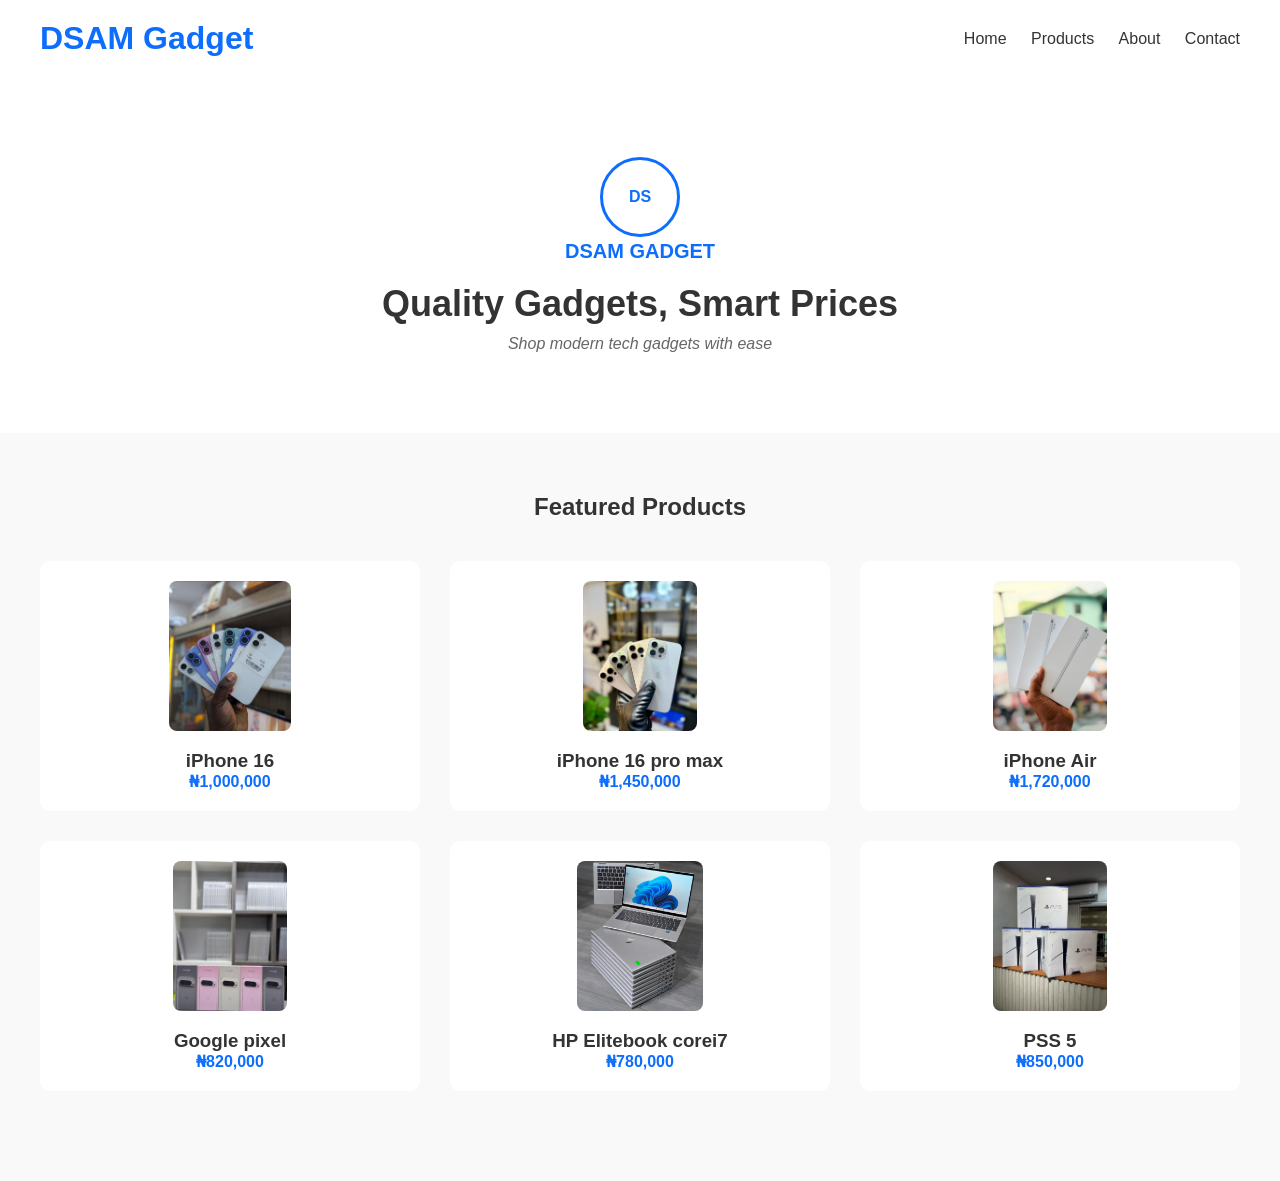
<file: index.html>
<!DOCTYPE html>
<html>
    <body>
        <link rel="stylesheet" href="style.css"


  <!-- Header -->
  <header class="header">
    <h1 class="logo">DSAM Gadget</h1>
    <nav>
      <a href="#">Home</a>
      <a href="#">Products</a>
      <a href="#">About</a>
      <a href="#">Contact</a>
    </nav>
  </header>


  <!-- Hero Section -->
  <section class="hero">
    <div class="hero-content">
      <div class="hero-logo">DS</div>
      <h4>DSAM GADGET</h4>
      <h2>Quality Gadgets, Smart Prices</h2>
      <p><i>Shop modern tech gadgets with ease</i></p>
    </div>
  </section>

  <!-- Products Section -->
  <section class="products">
    <h2>Featured Products</h2>

    <!-- 1 -->
    <div class="product-grid">
      <div class="product-card">
        <img src="./images/iphone 16.jpg" alt="iPhone 16" class="product-img">
        <h3>iPhone 16</h3>
        <p class="price">₦1,000,000</p>
      </div>

      <!-- 2 -->
      <div class="product-card">
        <img src="./images/iphone.jpg" alt="iPhone 16 pro max" class="product-img">
        <h3>iPhone 16 pro max</h3>
        <p class="price">₦1,450,000</p>
      </div>

      <!-- 3 -->
      <div class="product-card">
        <img src="./images/iphone Air.jpg" alt="iPhone Air" class="product-img">
        <h3>iPhone Air</h3>
        <p class="price">₦1,720,000</p>
      </div>

      <!-- 4 -->
      <div class="product-card">
        <img src="./images/Google pixel.jpg" alt="Google pixel" class="product-img">
        <h3>Google pixel</h3>
        <p class="price">₦820,000</p>
      </div>

      <!-- 5 -->
       <div class="product-card">
        <img src="./images/laptop.jpg" alt="laptop" class="product-img">
        <h3>HP Elitebook corei7</h3>
        <p class="price">₦780,000</p>
      </div>

      <!-- 6 -->
       <div class="product-card">
        <img src="./images/PSS 5.jpg" alt="PSS 5" class="product-img">
        <h3>PSS 5</h3>
        <p class="price">₦850,000</p>
      </div>

      <div class="spacer"></div>

    </div>
  </section>

</body>

    </body>
</html>
</file>
<file: style.css>
* {
  margin: 0;
  padding: 0;
  box-sizing: border-box;
  font-family: Arial, sans-serif;
}

body {
  background: #f9f9f9;
  color: #333;
}

/* Header */
.header {
  display: flex;
  justify-content: space-between;
  align-items: center;
  padding: 20px 40px;
  background: white;
}

.logo {
  color: #0d6efd;
}

nav a {
  margin-left: 20px;
  text-decoration: none;
  color: #333;
}

/* Hero */
.hero {
  text-align: center;
  padding: 80px 20px;
  background: #ffffff;
}

.hero-logo {
  width: 80px;
  height: 80px;
  border: 3px solid #0d6efd;
  border-radius: 50%;
  margin: 0 auto 20px;
  margin-bottom: 3px;
  display: flex;
  align-items: center;
  justify-content: center;
  font-weight: bold;
  color: #0d6efd;
}

.hero h4 {
  font-size: 20px;
  color: #0d6efd;
  margin-top: 0;
}

.hero h2 {
  font-size: 36px;
  margin-top: 20px;
  margin-bottom: 10px;

}

.hero p {
  font-size: 16px;
  color: #666;
}



/* Products */
.products {
  padding: 60px 40px;
}

.products h2 {
  text-align: center;
  margin-bottom: 40px;
}

.product-grid {
  display: grid;
  grid-template-columns: repeat(3, 1fr);
  gap: 30px;
}

.product-card {
  background: white;
  padding: 20px;
  border-radius: 10px;
  text-align: center;
  transition: 0.3s;
}

.product-card:hover {
  transform: translateY(-5px);
  box-shadow: 0 10px 20px rgba(0,0,0,0.1);
}

.product-img {
  height: 150px;
  background: #eaeaea;
  border-radius: 8px;
  margin-bottom: 15px;
}



.price {
  color: #0d6efd;
  font-weight: bold;
}

html, body {
  height: 100%;
  margin: 0;
  padding: 0;
}

body {
  display: flex;flex-direction: column;
  min-height: 100vh;
}

.container {
  flex: 1; /* Stretches to fill the screen */
  display: flex;
  flex-direction: column;
  justify-content: space-between; /* pushes header to top & footer to bottom */
}

.spacer {
  flex-grow: 1; /* fills */
}
</file>
